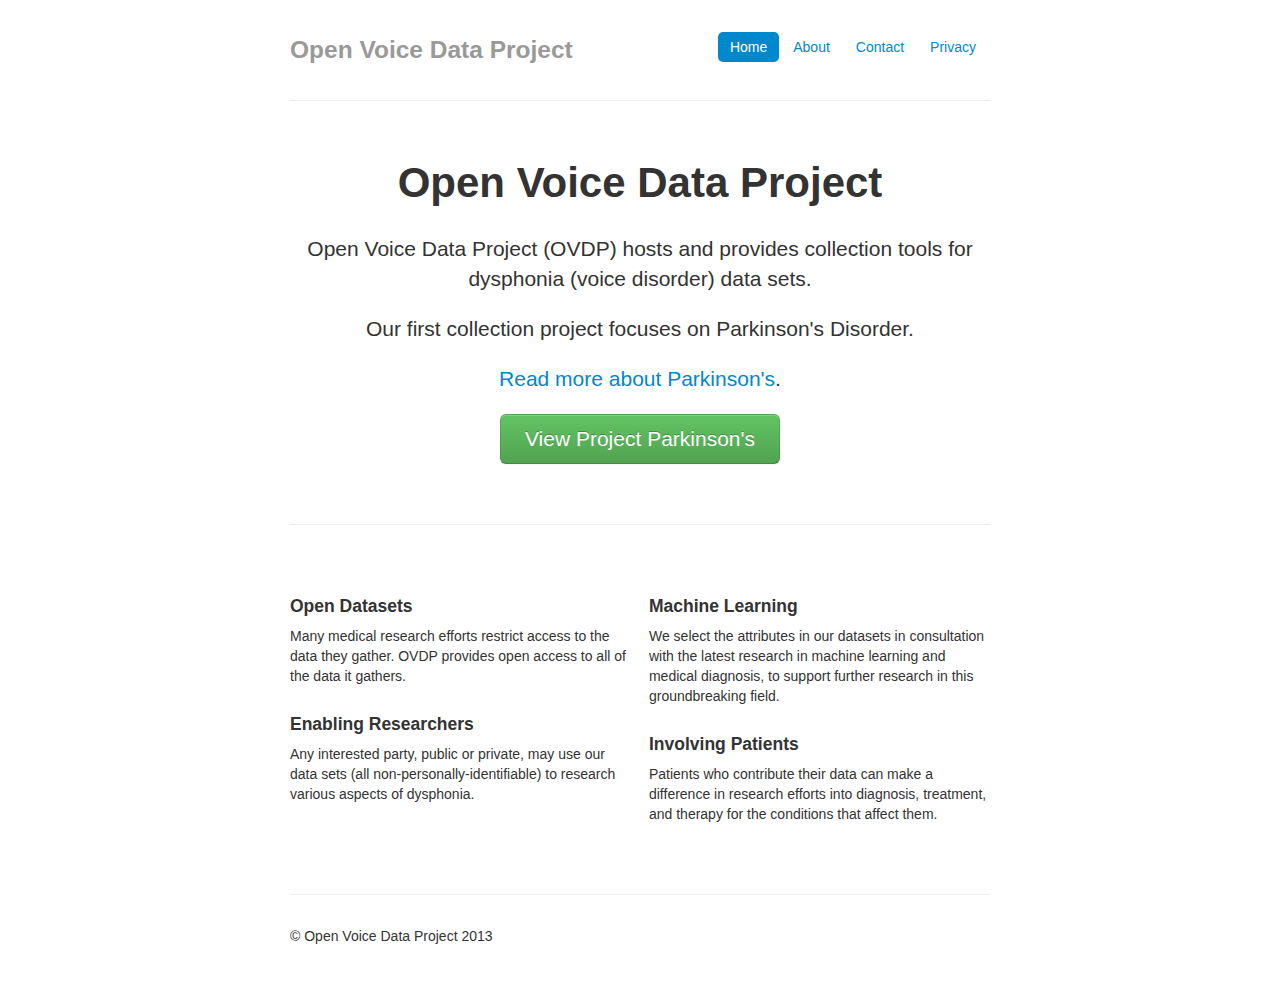
<file: index.html>
<!DOCTYPE html>
<html lang="en">
  <head>
    <meta charset="utf-8">
    <title>Open Voice Data Project</title>
    <meta name="viewport" content="width=device-width, initial-scale=1.0">
    <meta name="description" content="">
    <meta name="author" content="">

    <!-- Le styles -->
    <link href="assets/css/bootstrap.css" rel="stylesheet">
    <style type="text/css">
      body {
        padding-top: 20px;
        padding-bottom: 40px;
      }

      /* Custom container */
      .container-narrow {
        margin: 0 auto;
        max-width: 700px;
      }
      .container-narrow > hr {
        margin: 30px 0;
      }

      /* Main marketing message and sign up button */
      .jumbotron {
        margin: 60px 0;
        text-align: center;
      }
      .jumbotron h1 {
        font-size: 72px;
        line-height: 1;
      }
      .jumbotron .btn {
        font-size: 21px;
        padding: 14px 24px;
      }

      /* Supporting marketing content */
      .marketing {
        margin: 60px 0;
      }
      .marketing p + h4 {
        margin-top: 28px;
      }
      h1 {
        font-size: 3em !important;
      }
    </style>
    <link href="assets/css/bootstrap-responsive.css" rel="stylesheet">

    <!-- HTML5 shim, for IE6-8 support of HTML5 elements -->
    <!--[if lt IE 9]>
      <script src="assets/js/html5shiv.js"></script>
    <![endif]-->

    <!-- Fav and touch icons -->
    <link rel="apple-touch-icon-precomposed" sizes="144x144" href="assets/ico/apple-touch-icon-144-precomposed.png">
    <link rel="apple-touch-icon-precomposed" sizes="114x114" href="assets/ico/apple-touch-icon-114-precomposed.png">
      <link rel="apple-touch-icon-precomposed" sizes="72x72" href="assets/ico/apple-touch-icon-72-precomposed.png">
                    <link rel="apple-touch-icon-precomposed" href="assets/ico/apple-touch-icon-57-precomposed.png">
                                   <link rel="shortcut icon" href="assets/ico/favicon.png">
  </head>

  <body>

    <div class="container-narrow">

      <div class="masthead">
        <ul class="nav nav-pills pull-right">
          <li class="active"><a href="#">Home</a></li>
          <li><a href="#">About</a></li>
          <li><a href="#">Contact</a></li>
          <li><a href="#">Privacy</a></li>
        </ul>
        <h3 class="muted">Open Voice Data Project</h3>
      </div>

      <hr>

      <div class="jumbotron">
        <h1>Open Voice Data Project</h1><br>
        <p class="lead">Open Voice Data Project (OVDP) hosts and provides collection tools for dysphonia (voice disorder) data sets.</p>
        <p class="lead">Our first collection project focuses on Parkinson's Disorder.</p>
        <p class="lead"><a href="https://www.michaeljfox.org/understanding-parkinsons/index.html">Read more about Parkinson's</a>.</p>

        <a class="btn btn-large btn-success" href="#">View Project Parkinson's</a>
      </div>

      <hr>

      <div class="row-fluid marketing">
        <div class="span6">
          <h4>Open Datasets</h4>
          <p>Many medical research efforts restrict access to the data they gather. OVDP provides open access to all of the data it gathers.</p>

          <h4>Enabling Researchers</h4>
          <p>Any interested party, public or private, may use our data sets (all non-personally-identifiable) to research various aspects of dysphonia.</p>

        </div>

        <div class="span6">
          <h4>Machine Learning</h4>
          <p>We select the attributes in our datasets in consultation with the latest research in machine learning and medical diagnosis, to support further research in this groundbreaking field.</p>

          <h4>Involving Patients</h4>
          <p>Patients who contribute their data can make a difference in research efforts into diagnosis, treatment, and therapy for the conditions that affect them.</p>

        </div>
      </div>

      <hr>

      <div class="footer">
        <p>&copy; Open Voice Data Project 2013</p>
      </div>

    </div> <!-- /container -->

    <!-- Le javascript
    ================================================== -->
    <!-- Placed at the end of the document so the pages load faster -->
    <script src="assets/js/jquery.js"></script>
    <script src="assets/js/bootstrap-transition.js"></script>
    <script src="assets/js/bootstrap-alert.js"></script>
    <script src="assets/js/bootstrap-modal.js"></script>
    <script src="assets/js/bootstrap-dropdown.js"></script>
    <script src="assets/js/bootstrap-scrollspy.js"></script>
    <script src="assets/js/bootstrap-tab.js"></script>
    <script src="assets/js/bootstrap-tooltip.js"></script>
    <script src="assets/js/bootstrap-popover.js"></script>
    <script src="assets/js/bootstrap-button.js"></script>
    <script src="assets/js/bootstrap-collapse.js"></script>
    <script src="assets/js/bootstrap-carousel.js"></script>
    <script src="assets/js/bootstrap-typeahead.js"></script>

  </body>
</html>
</file>
